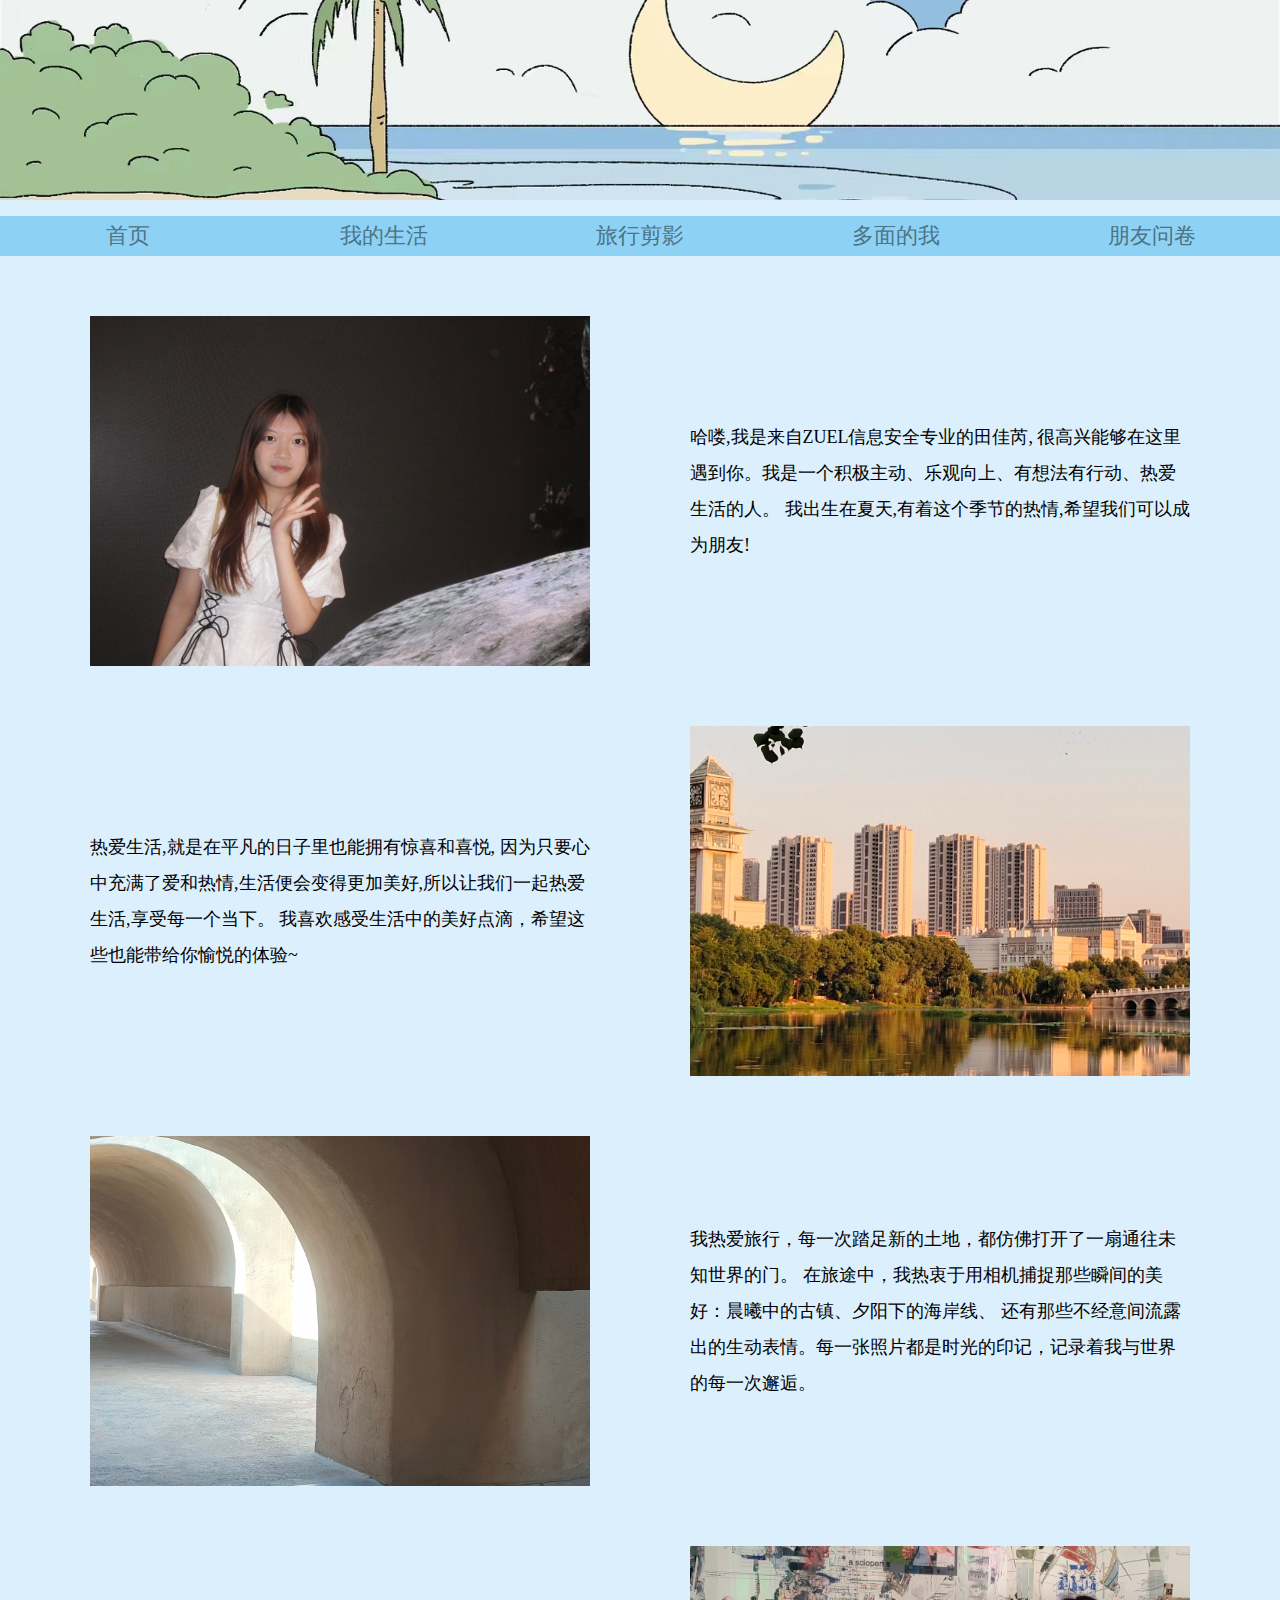
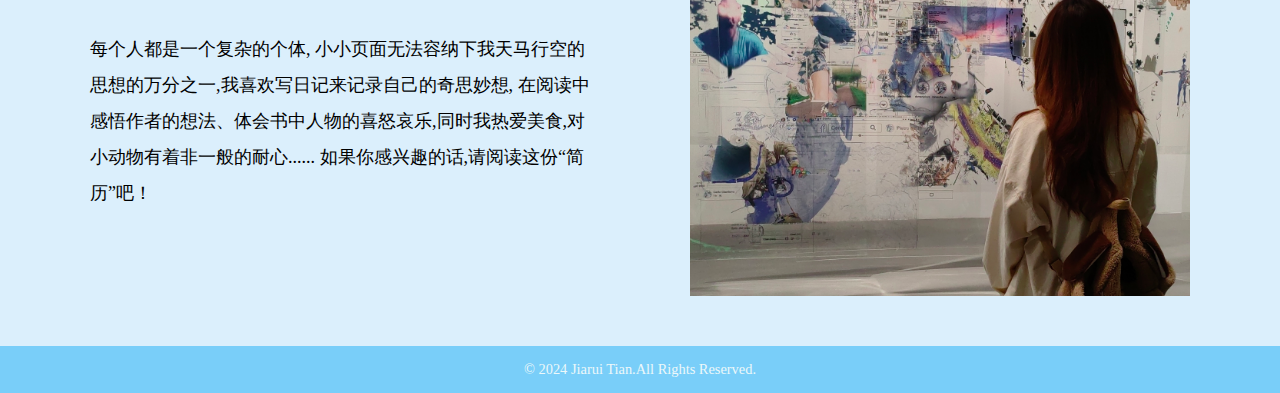
<file: index.html>
<!DOCTYPE html>
<html>
  <head>
    <meta charset="utf-8">
    <title>Xiao Tian's website</title>
    <link rel="stylesheet" type="text/css" href="./css/index.css">
  </head> 

  <body>
    <header class="top">
       <!-- 头部 -->
      <img id="headerimg"
           src="./images/header.jpg" alt="hello!">  
    </header>
   
    <nav>
      <!-- 导航栏 -->
      <ul>
        <li><a href="./index.html">首页</a></li>
        <li><a href="./my life.html">我的生活</a></li>
        <li><a href="./travel.html">旅行剪影</a></li>
        <li><a href="./more about me.html">多面的我</a></li>
        <li><a href="./survey.html">朋友问卷</a></li>
      </ul>
      </nav>
       
      <div class="introduce">
      <!-- 定义一个容器内含4个子容器 -->
        <div class="introduce_item">
            <img class="introduce_item_img" src="./images/introduce1.jpg" >
            <span class="introduce_item_word">哈喽,我是来自ZUEL信息安全专业的田佳芮,
              很高兴能够在这里遇到你。我是一个积极主动、乐观向上、有想法有行动、热爱生活的人。
              我出生在夏天,有着这个季节的热情,希望我们可以成为朋友!</span>

        </div>
        <div class="introduce_item">

            <span class="introduce_item_word2">热爱生活,就是在平凡的日子里也能拥有惊喜和喜悦,
              因为只要心中充满了爱和热情,生活便会变得更加美好,所以让我们一起热爱生活,享受每一个当下。
              我喜欢感受生活中的美好点滴，希望这些也能带给你愉悦的体验~</span>
            <img class="introduce_item_img" src="./images/introduce2.jpg" >
        </div>
        <div class="introduce_item">
            <img class="introduce_item_img" src="./images/introduce3.jpg" >
            <span class="introduce_item_word">我热爱旅行，每一次踏足新的土地，都仿佛打开了一扇通往未知世界的门。
              在旅途中，我热衷于用相机捕捉那些瞬间的美好：晨曦中的古镇、夕阳下的海岸线、
              还有那些不经意间流露出的生动表情。每一张照片都是时光的印记，记录着我与世界的每一次邂逅。</span>
        </div>
        <div class="introduce_item">
            <span class="introduce_item_word2">每个人都是一个复杂的个体,
              小小页面无法容纳下我天马行空的思想的万分之一,我喜欢写日记来记录自己的奇思妙想,
              在阅读中感悟作者的想法、体会书中人物的喜怒哀乐,同时我热爱美食,对小动物有着非一般的耐心......
              如果你感兴趣的话,请阅读这份“简历”吧！</span>
            <img class="introduce_item_img" src="./images/introduce4.jpg" >
        </div>
    </div>

        <footer>
           <!-- 页脚区 -->
          &copy; 2024 Jiarui Tian.All Rights Reserved.
        </footer>
    
  </body>
  </html>
</file>
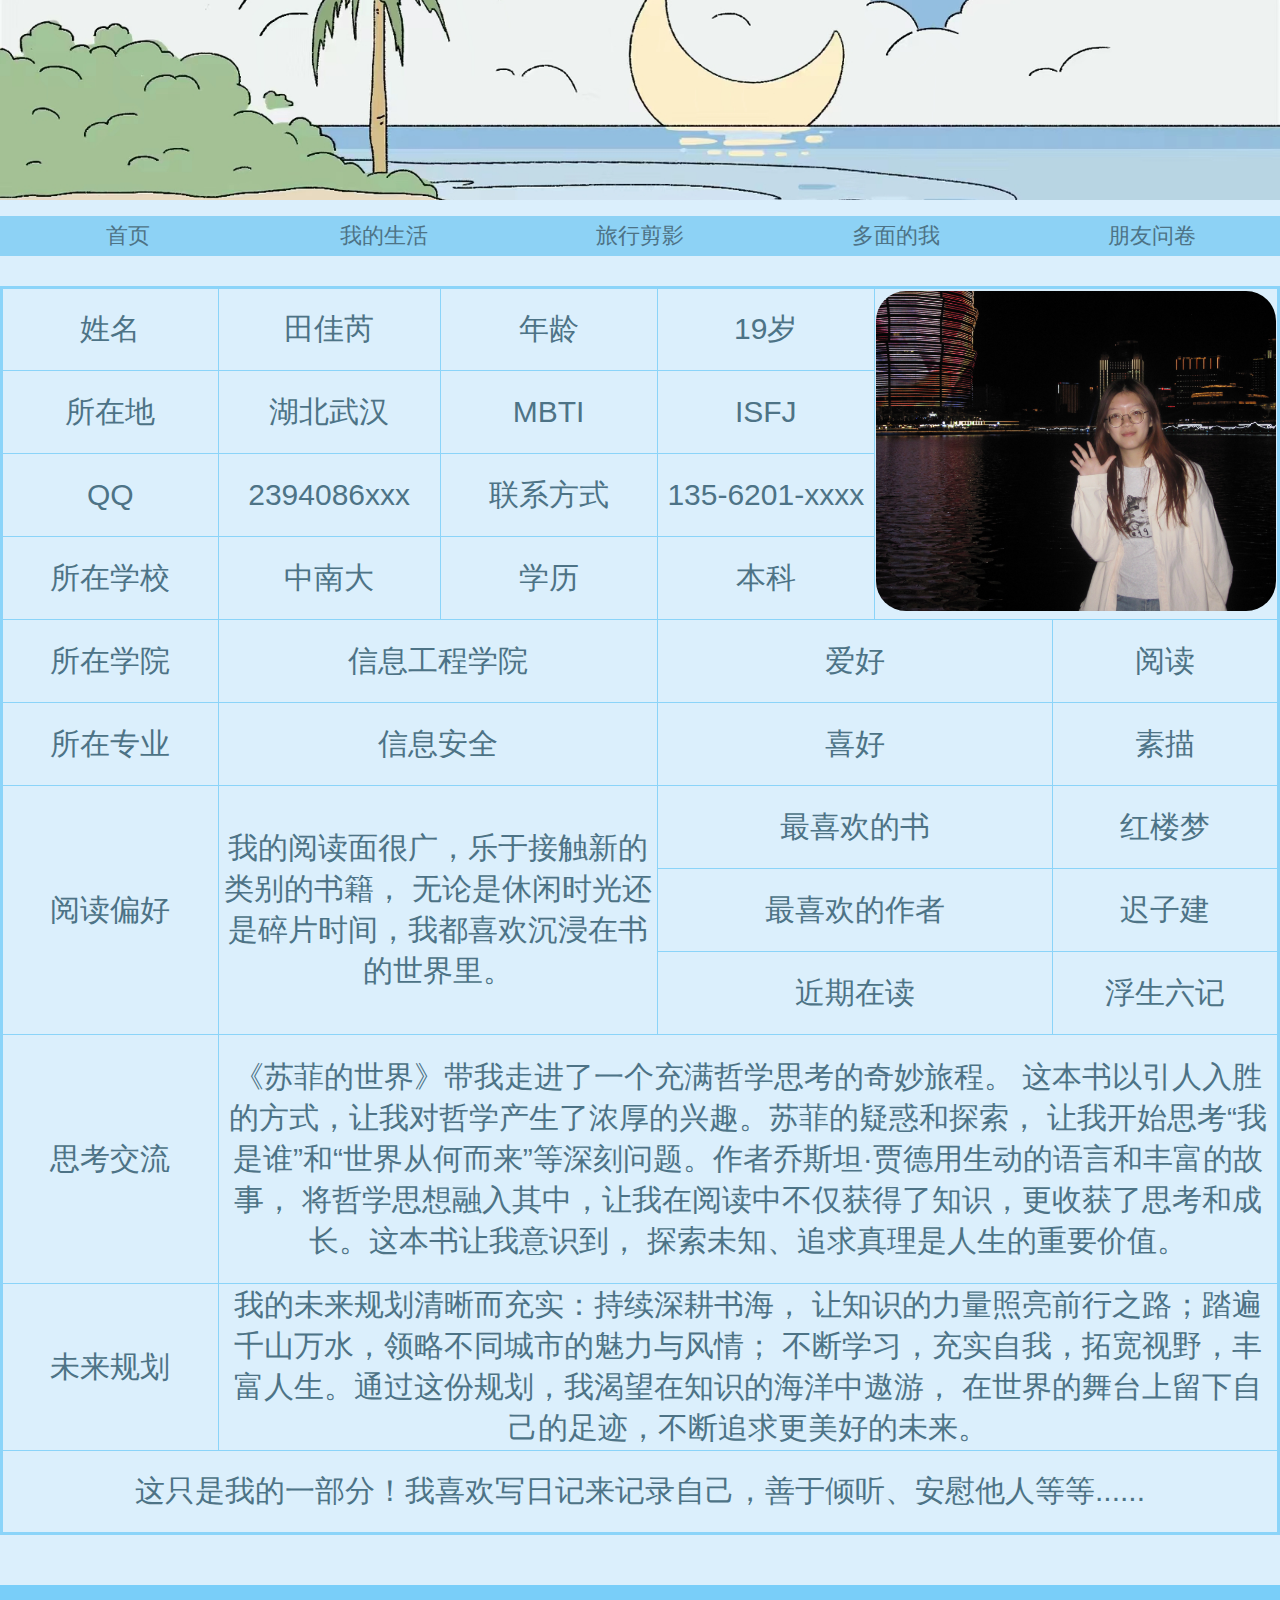
<file: more about me.html>
<!DOCTYPE html>
<html>
  <head>
    <meta charset="utf-8">
    <title>Xiao Tian's website-more about me</title>
    <link rel="stylesheet" type="text/css" href="./css/more aboout me.css">
  </head> 

  <body>
    <header class="top">
          <!-- 头部 -->
      <img id="headerimg"
           src="./images/header.jpg" alt="hello,my friend!">  
    </header>
   
    <nav>
      <!-- 导航栏 -->
      <ul>
        <li><a href="./index.html">首页</a></li>
        <li><a href="./my life.html">我的生活</a></li>
        <li><a href="./travel.html">旅行剪影</a></li>
        <li><a href="./more about me.html">多面的我</a></li>
        <li><a href="./survey.html">朋友问卷</a></li>
      </ul>
    </nav>
      
      <table border="1">
      <!-- 表格，边框所有框线 -->
          <tbody>
              <tr>
                  <td>姓名</td>
                  <td>田佳芮</td>
                  <td>年龄</td>
                  <td>19岁</td>
                  <td rowspan="4" colspan="2">
                    <img id="me"
                    src="./images/me.jpg" object-fit:cover  alt="^_^">  
                  </td>
              </tr>
              <tr>
                  <td>所在地</td>
                  <td>湖北武汉</td>
                  <td>MBTI</td>
                  <td>ISFJ</td>   
              </tr>
              <tr>
                  <td>QQ</td>
                  <td>2394086xxx</td>
                  <td>联系方式</td>
                  <td>135-6201-xxxx</td>
                 
              </tr>
              <tr>
                  <td>所在学校</td>
                  <td>中南大</td>
                  <td>学历</td>
                  <td>本科</td>
                 
              </tr>
              <tr>
                  <td>所在学院</td>
                  <td colspan="2">信息工程学院</td>
                  <td colspan="2">爱好</td>
                  <td colspan="2">阅读</td>
              </tr>
              <tr>
                  <td>所在专业</td>
                  <td colspan="2">信息安全</td>
                  <td colspan="2">喜好</td>
                  <td>素描</td>
              </tr>
              <tr>
                  <td rowspan="3">阅读偏好</td>
                  <td colspan="2" rowspan="3">我的阅读面很广，乐于接触新的类别的书籍，
                    无论是休闲时光还是碎片时间，我都喜欢沉浸在书的世界里。</td>
                  <td colspan="2">最喜欢的书</td>
                  <td >红楼梦</td>
              </tr>
              <tr>
                  <td colspan="2">最喜欢的作者</td>
                  <td >迟子建</td>
              </tr>
              <tr>  
                  <td colspan="2">近期在读</td>
                  <td >浮生六记</td>
              </tr>
              <tr>
                  <td rowspan="3">思考交流</td>
                  <td colspan="5" rowspan="3">《苏菲的世界》带我走进了一个充满哲学思考的奇妙旅程。
                    这本书以引人入胜的方式，让我对哲学产生了浓厚的兴趣。苏菲的疑惑和探索，
                    让我开始思考“我是谁”和“世界从何而来”等深刻问题。作者乔斯坦·贾德用生动的语言和丰富的故事，
                    将哲学思想融入其中，让我在阅读中不仅获得了知识，更收获了思考和成长。这本书让我意识到，
                    探索未知、追求真理是人生的重要价值。</td>
              </tr>
              <tr></tr>
              <tr></tr>
              <tr>
                  <td rowspan="2">未来规划</td>
                  <td rowspan="2" colspan="5">我的未来规划清晰而充实：持续深耕书海，
                    让知识的力量照亮前行之路；踏遍千山万水，领略不同城市的魅力与风情；
                    不断学习，充实自我，拓宽视野，丰富人生。通过这份规划，我渴望在知识的海洋中遨游，
                    在世界的舞台上留下自己的足迹，不断追求更美好的未来。</td>
              </tr>
              <tr></tr>
              <tr>
                  <td colspan="6">这只是我的一部分！我喜欢写日记来记录自己，善于倾听、安慰他人等等......</td>
              </tr>
            
          </tbody>
      </table>
  


      <footer>
        <!-- 页脚区 -->
        &copy; 2024 Jiarui Tian.All Rights Reserved.
      </footer>
    
  </body>
  </html>
</file>
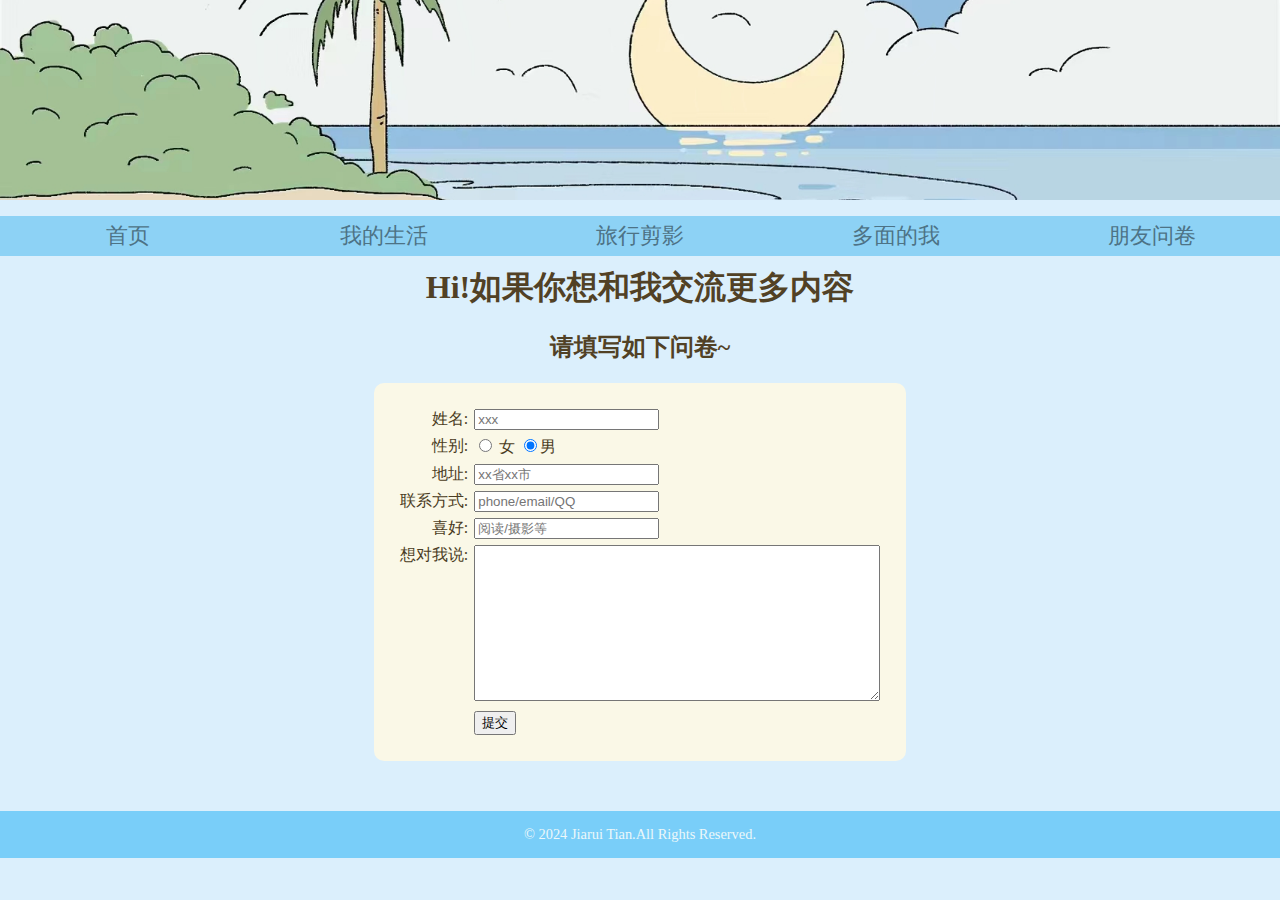
<file: survey.html>
<!DOCTYPE html>
<html>
  <head>
    <meta charset="utf-8">
    <title>Xiao Tian's website-survey</title>
    <link rel="stylesheet" type="text/css" href="./css/survey.css">
  </head> 

  <body>
    <header class="top">
       <!-- 头部 -->
      <img id="headerimg"
           src="./images/header.jpg" alt="hello,my friend!">  
    </header>
   
    <nav>
      <!-- 导航栏 -->
      <ul>
        <li><a href="./index.html">首页</a></li>
        <li><a href="./my life.html">我的生活</a></li>
        <li><a href="./travel.html">旅行剪影</a></li>
        <li><a href="./more about me.html">多面的我</a></li>
        <li><a href="./survey.html">朋友问卷</a></li>
      </ul>
      </nav>

      <h1>Hi!如果你想和我交流更多内容</h1>
      <h2>请填写如下问卷~</h2>
  
    <form action="./index.html" method="post">
    <!-- 表单 -->
    <div class="tableRow">
      <p> 姓名: </p>
      <p> <input type="text" name="name" value="" placeholder="xxx" required> </p>
    </div>
    <div class="tableRow">
      <p> 性别: </p>
      <p> <input type="radio" name="gender" value="nv"> 女
          <input type="radio" name="gender" value="nan" checked>男</p>
    </div>
    <div class="tableRow">
      <p> 地址: </p>
      <p> <input type="text" name="address" value="" placeholder="xx省xx市" required> </p>
    </div> 
    <div class="tableRow">
      <p> 联系方式: </p>
      <p> <input type="text" name="phone" value="" placeholder="phone/email/QQ" required> </p>
    </div>
    <div class="tableRow">
      <p> 喜好: </p>
      <p> <input type="text" name="love" value="" placeholder="阅读/摄影等" required> </p>
    </div>
    <div class="tableRow">
      <p> 想对我说: </p>
      <p><textarea name="say"></textarea></p>
    </div>
    <div class="tableRow">
      <p></p>
      <p> <input type="submit" value="提交"> </p>
    </div>
      </form>
     
        <footer>
           <!-- 页脚区 -->
          &copy; 2024 Jiarui Tian.All Rights Reserved.
        </footer>
    
  </body>
  </html>
</file>
<file: css/index.css>
body { 
  background-color: #dbeffc;
  font-family:      Georgia, "Times New Roman", Times, serif;
  margin:           0;
}

header.top {
  /*头部*/
  width:            100%;/*宽度*/
  height:           200px;/*高度*/
  font-size:        800%;
  text-align:       center;/*文本位置*/
  color:            #4d7386;
  background-color: #8dd2f5;
  font-family:      Helvetica, Georgia, "Times New Roman", Times, serif;
}

header.top img#headerimg {
	/*头部图片*/
  width:            100%;/*宽度*/
  height:           200px;/*高度*/
  object-fit:       cover;/*保持图片宽高比*/
}
 
nav ul {
  /*导航栏*/
  width:            100%;
  padding:          0px;/*内边距*/
  height:           10px;/*高度*/
  margin-bottom:    30px;/*外边距*/
}

nav ul li {
  /*导航栏行的设置*/
  height:           30px;
  width:            20%;
  list-style:       none;/*列表样式*/
  float:            left;/*左浮动*/
  font:             0.9em;
}

nav ul li a {
  /*导航栏链接设置*/
  text-align:       center;/*文本位置*/
  color:            #4d7386;
  font-size:        140%;/*字体大小*/
  font-family:      黑体;
  width:            100%;
  margin:           0;
  text-decoration:  none;/*列表样式*/
  display:          block;
  background-color: #8dd2f5;
  line-height:      40px;
  border-bottom:    0px solid #dbeffc;
}

nav ul li a:hover {    
  /*鼠标划过导航栏时*/
  color:            #4d7386;
  border-bottom:    3px solid #4d7386;
  
}

footer {
  /*页脚区*/
  background-color: #79cef9;
  color:            #ecf8fa;
  text-align:       center;
  padding:          15px;
  margin-top:       50px;
  font-size:        90%;
}

.introduce {
  display:          flex;/*弹性布局*/
  flex-direction:   column;/*垂直排列*/
}

.introduce_item {
  display:          flex;/*弹性布局*/
  justify-content:  center;/*垂直方向上居中对齐*/
  margin-top:       60px;
}

.introduce_item_img {
  width:            500px;
  height:           350px;
  object-fit:       cover;/*保持图片宽高比*/
}

.introduce_item_word {
  /*左侧文字*/
  width:            500px;/*宽度*/
  font-size:        18px;
  line-height:      36px;
  align-self:       center;/*水平方向居中对齐*/
  padding-left:     100px;
}

.introduce_item_word2 {
  /*另一侧文字*/
  width:            500px;/*宽度*/
  font-size:        18px;
  line-height:      36px;
  align-self:       center;/*水平方向居中对齐*/
  padding-right:    100px;
}
</file>
<file: css/more aboout me.css>
body { 
  background-color: #dbeffc;
  font-family:      Georgia, "Times New Roman", Times, serif;
  margin:           0;
}

header.top {
  /*头部*/
  width:            100%;/*宽度*/
  height:           200px;/*高度*/
  font-size:        800%;
  text-align:       center;/*文本位置*/
  color:            #4d7386;
  background-color: #8dd2f5;
  font-family:      Helvetica, Georgia, "Times New Roman", Times, serif;
}

header.top img#headerimg {
	/*头部图片*/
  width:            100%;/*宽度*/
  height:           200px;/*高度*/
  object-fit:       cover;/*保持图片宽高比*/
}



 
nav ul {
  /*导航栏*/
  width:            100%;
  padding:          0px;/*内边距*/
  height:           10px;/*高度*/
  margin-bottom:    30px;/*外边距*/
}

nav ul li {
  /*导航栏行的设置*/
  height:           30px;
  width:            20%;
  list-style:       none;/*列表样式*/
  float:            left;/*左浮动*/
  display:          inline;
  font:             0.9em;
}

nav ul li a {
  /*导航栏链接设置*/
  text-align:       center;/*文本位置*/
  color:            #4d7386;
  font-size:        140%;/*字体大小*/
  font-family:      黑体;
  width:            100%;
  margin:           0;
  text-decoration:  none;/*列表样式*/
  display:          block;
  background-color: #8dd2f5;
  line-height:      40px;
  border-bottom:    0px solid #dbeffc;
}

nav ul li a:hover {    
  /*鼠标划过导航栏时*/
  color:            #4d7386;
  background-color: #8dd2f5;/*背景颜色*/
  border-bottom:    3px solid #4d7386;
  
}

footer {
  /*页脚区*/
  background-color: #79cef9;
  color:            #ecf8fa;
  text-align:       center;/*居中*/
  padding:          15px;
  margin-top:       50px;
  font-size:        90%;
}

#me {
  /*简介个人照片*/
  width:            400px;
  height:           320px;
  object-fit:       cover;/*保持图片宽高比*/
  border-radius:    30px;

}

table {
  /*表格设置*/
  border-collapse:  collapse;/*合并单元格边框线*/
  margin:           60px auto 30px;/*水平居中*/
  border:           3px solid #8bd4f9;
}

td{
  /*单元格内文本内容*/
  text-align:       center;/*居中*/
  font-size:        30px;
  width:            222px;
  color:            #4d7386;
  font-family:      Impact, Haettenschweiler, 'Arial Narrow Bold', sans-serif;
}

tr{
  height: 83px;/*每列单元格高度*/
}
</file>
<file: css/survey.css>
body { 
  background-color: #dbeffc;
  font-family:      Georgia, "Times New Roman", Times, serif;
  margin:           0;
  
}

header.top {
  /*头部*/
  width:            100%;/*宽度*/
  height:           200px;/*高度*/
  font-size:        800%;
  text-align:       center;/*文本位置*/
  color:            #4d7386;
  background-color: #8dd2f5;
  font-family:      Helvetica, Georgia, "Times New Roman", Times, serif;
}

header.top img#headerimg {
	/*头部图片*/
  width:            100%;/*宽度*/
  height:           200px;/*高度*/
  object-fit:       cover;/*保持图片宽高比*/
}
 
nav ul {
  /*导航栏*/
  width:            100%;
  padding:          0px;/*内边距*/
  height:           10px;/*高度*/
  margin-bottom:    30px;/*外边距*/
}

nav ul li {
  /*导航栏行的设置*/
  height:           30px;
  width:            20%;
  list-style:       none;/*列表样式*/
  float:            left;/*左浮动*/
  font:             0.9em;
}

nav ul li a {
  /*导航栏链接设置*/
  text-align:       center;/*文本位置*/
  color:            #4d7386;
  font-size:        140%;/*字体大小*/
  font-family:      黑体;
  width:            100%;
  margin:           0;
  text-decoration:  none;/*列表样式*/
  display:          block;
  background-color: #8dd2f5;
  line-height:      40px;
  border-bottom:    0px solid #dbeffc;
}

nav ul li a:hover {    
  /*鼠标划过导航栏时*/
  color:            #4d7386;
  border-bottom:    3px solid #4d7386;
  
}

footer {
  /*页脚区*/
  background-color: #79cef9;
  color:            #ecf8fa;
  text-align:       center;
  padding:          15px;
  margin-top:       50px;
  font-size:        90%;
}

h1 {
  margin-top:       40px;/*设置上外边距*/
}

h1,h2 {
  text-align:       center;/*居中*/
  color:            #514125;

}

form {
/*表单*/
	display:           table;/*表格方式呈现*/
	padding:           20px;
  border:            3px solid #faf8e7; /*3像素宽，实线*/  
  border-radius:     10px; /*设置圆角*/
	background-color:  #faf8e7;
  margin:            0px auto 0px;/*水平居中*/
}

form textarea {
  /*表单中文本框设置*/
	width:              400px;
	height:             150px;
}

div.tableRow {
	display: table-row;/*显示为表格行*/
}

div.tableRow p {
	display: table-cell;/*显示为表格单元格*/
	vertical-align: top;/*对齐到顶部*/
	padding: 3px;
}

div.tableRow p:first-child {
  /*第一个p子元素文本*/
	text-align: right;/*右对齐*/
}

p.heading {
	font-weight: bold;
}

p {
  color: #4a3c23;
}
</file>
